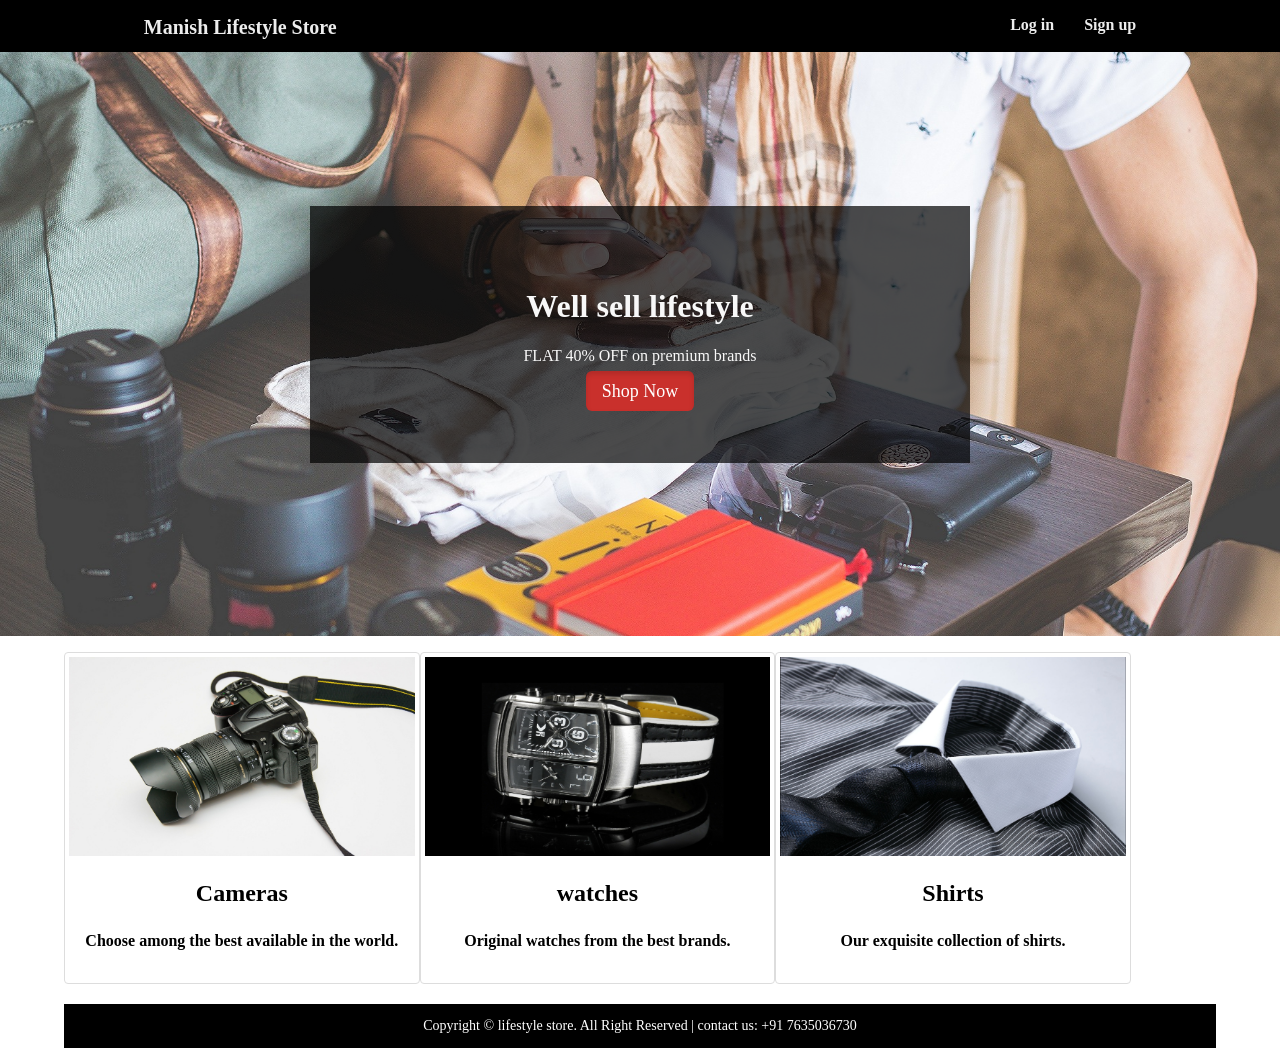
<file: index.html>
<!DOCTYPE html>
<head>
<!---- The page has a title Lifestyle Store-->
<title>Manish Lifestyle Store</title>
<!---- External css file index.css placed in the folder css is linked-->
<link href=" index.css" rel="stylesheet" type="text/css"/>
</head>
<body>
    <div class="header">
        <div class="inner-header">
            <div class="logo">
                <a href=" ">Manish Lifestyle Store</a>
            </div>
            <div class="header-link">
                <a href="signup.html">Sign up</a>
            </div>
            <div class="header-link">
                <a href="Contact Me.html">Log in</a>
            </div>
        </div>
    </div>
    <div class="content">
        <div class="banner-image">
            <div class="inner-banner-image">
                <center>
                    <div class="banner_content">
                        <h1>Well sell lifestyle</h1>
                        <p>FLAT 40% OFF on premium brands</p>
                        <a href="#" class="buttom">Shop Now</a>
                    </div>
                </center>
            </div>
        </div>
    </div>
    <div class="container">
        <div class="item">
            <a href="#">
                <img src="camera.jpg" alt="Camera" class="thumbnail"/>
                <div class="caption">
                    <h2>Cameras</h2>
                    <p>Choose among the best available in the world.</p>
                </div>
            </a>
        </div>
        <div class="item">
            <a href="#">
                <img src="watch.jpg" alt="Watches" class="thumbnail"/>
                <div class="caption">
                    <h2>watches</h2>
                    <p>Original watches from the best brands.</p>
                </div>
            </a>
        </div>
        <div class="item">
            <a href="#">
                <img src="shirt.jpg" alt="Shirts" class="thumbnail"/>
                <div class="caption">
                    <h2>Shirts</h2>
                    <p>Our exquisite collection of shirts.</p>
                </div>
            </a>
        </div>
    </div>

    <footer>
        <div class="container">
            <center>
                <p>Copyright © lifestyle store. All Right Reserved | contact us: +91 7635036730</p>
            </center>
        </div>
    </footer>
       
</body> 

</html>
</file>
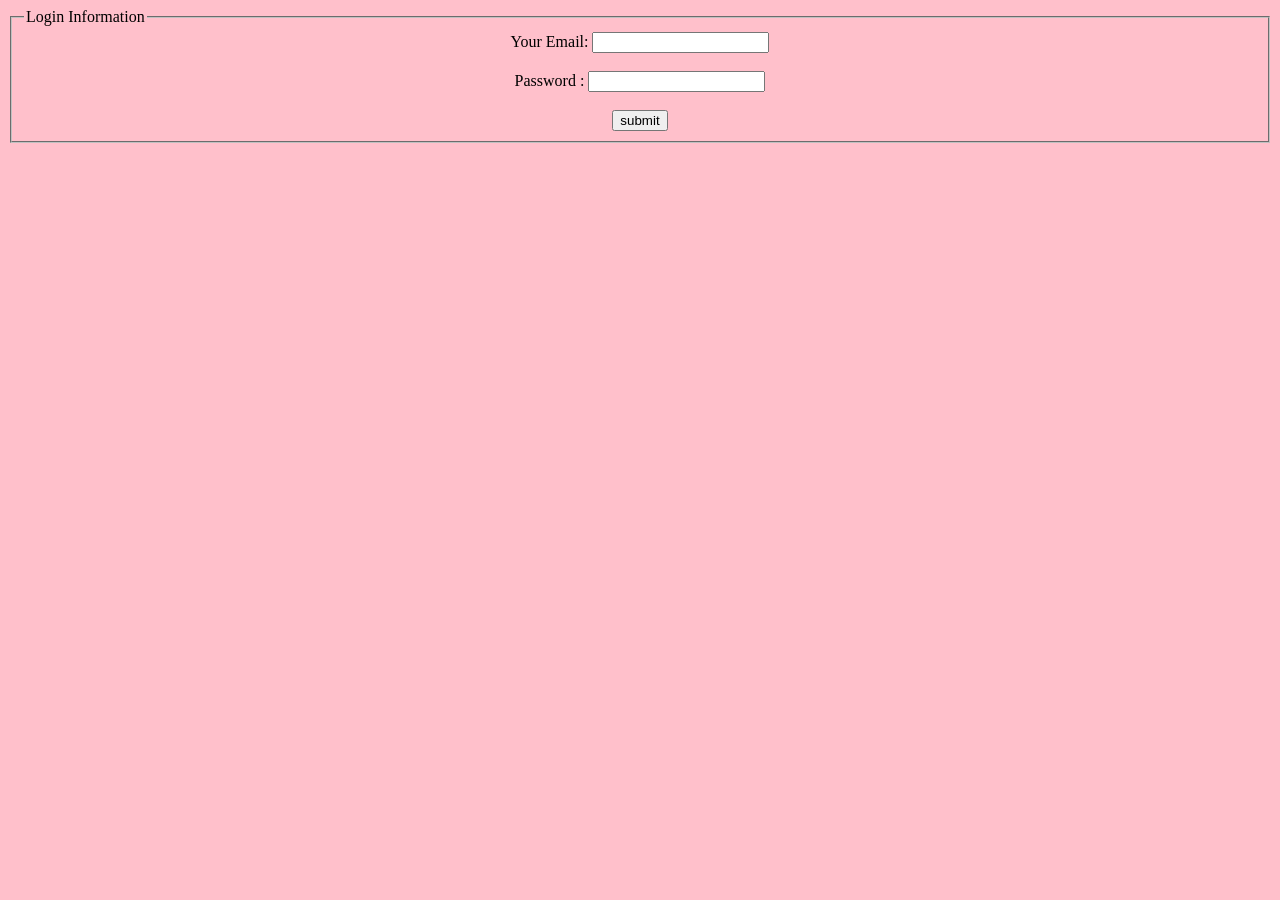
<file: Contact Me.html>
<!DOCTYPE html>
<html lang="en">
<head>
    <meta charset="UTF-8">
    <meta name="viewport" content="width=device-width, initial-scale=1.0">
    <title>Login</title>
</head>
<body bgcolor="pink"><center>
  
    <form  action="#">
        <fieldset>
            <legend>Login Information</legend>
        <label>Your Email:</label>
        <input type="email" name="your email" id="email"><br><br>
        <label>Password     :</label>
        <input type="password" name="passwor" id="password"><br><br>
        <input type="submit" value="submit" >

    </fieldset></form></center>
</body>
</html>
</file>
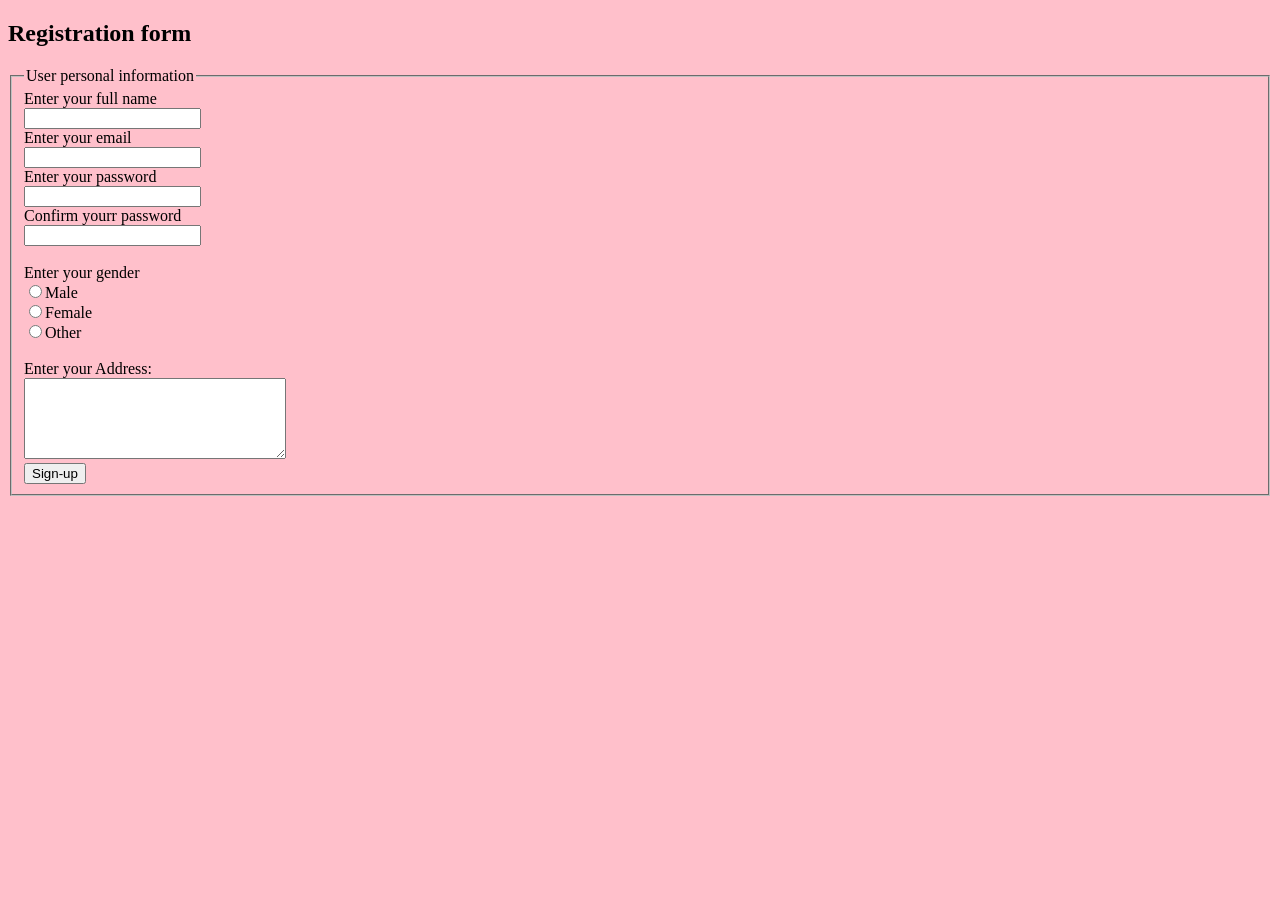
<file: signup.html>
<!DOCTYPE html>
<html lang="en">
<head>
    <meta charset="UTF-8">
    <meta name="viewport" content="width=device-width, initial-scale=1.0">
    <title>Sign up</title>
</head>
<body bgcolor="pink">
    <h2>Registration form</h2>
    <form>
        <fieldset>
            <legend>User personal information</legend>
            <label>Enter your full name</label><br>
            <input type="text" name="name"><br>
            <label>Enter your email</label><br>
            <input type="email" name="email"><br>
            <label>Enter your password</label><br>
            <input type="password" name="pass"><br>
            <label>Confirm yourr password</label><br>
            <input type="password" name="pass"><br>
            <br><label>Enter your gender</label><br>
            <input type="radio" id="gender" name="gender" value="male"/>Male<br>
            <input type="radio" id="gender" name="gender" value="female"/>Female<br/>
            <input type="radio" id="gender" name="gender" value="other"/>Other<br/>
            <br>Enter your Address:<br>
            <textarea rows="5" cols="30"></textarea><br>
            <input type="submit" value="Sign-up">
        </fieldset>
    </form>
</body>
</html>
</file>
<file: index.css>
body{
  width: 100%;
  height: 100%;
  margin: 0;
 }
 a{
  text-decoration: none;
  background-color: transparent;
  color:#ededed;
 }
 .header{
  background-color:#000;
  color:#fff;
  border-color: #080808;
  min-height: 50px;
  border: 1px solid transparent;
 }
.inner-header{
  width:80%;
 margin:auto;
}
.logo {float: left;
  height: 50px;
  padding: 15px;
  font-size: 20px;
  font-weight: bold;
}

.header-link{
  float:right;
  font-size:14px;
  height: 50px;
  padding: 15px 15px;
  font-size:16px;
  font-weight: bold;
}
.content{
  min-height: 600px;
}
.banner-image{
  padding-bottom: 50px;
 margin-bottom: 20px;
 text-align: center;
 color: #f8f8f8;
 background: url(intro-bg_1.jpg) no-repeat center;
 background-size: cover;
}
.inner-banner-image{
  padding-top: 12%;
 width:80%;
 margin:auto;
}
.banner_content{
  position: relative;
 padding-top: 6%;
 padding-bottom: 6%;
 overflow:hidden;
 margin-bottom: 12%;
 background-color: rgba(0, 0, 0, 0.7);
 max-width: 660px;
}
.buttom{
  color: #fff;
 background-color: #c9302c;
 border-color: #ac2925;
 box-shadow: inset 0 3px 5px rgba(0, 0, 0, .125);
 padding: 10px 16px;
 font-size: 18px;
 border-radius: 6px;
}
.container{
  width:90%;
 margin:auto;
 overflow:hidden;
}
.item{
  width:30%;
 display: block;
 padding: 4px;
 margin-bottom: 20px;
 line-height: 1.42857143;
 background-color: #fff;
 border: 1px solid #ddd;
 border-radius: 4px;
 float:left;
}
.thumbnail{
  display: block;
  max-width: 100%;
  height: auto;
}
.caption{
  color:#000;
 padding:0px 10px 10px;
 font-weight: bold;
 text-align: center;

}
footer
.container{
  background-color: #000;
  color:#fff;
  font-size:14px;
}
</file>
